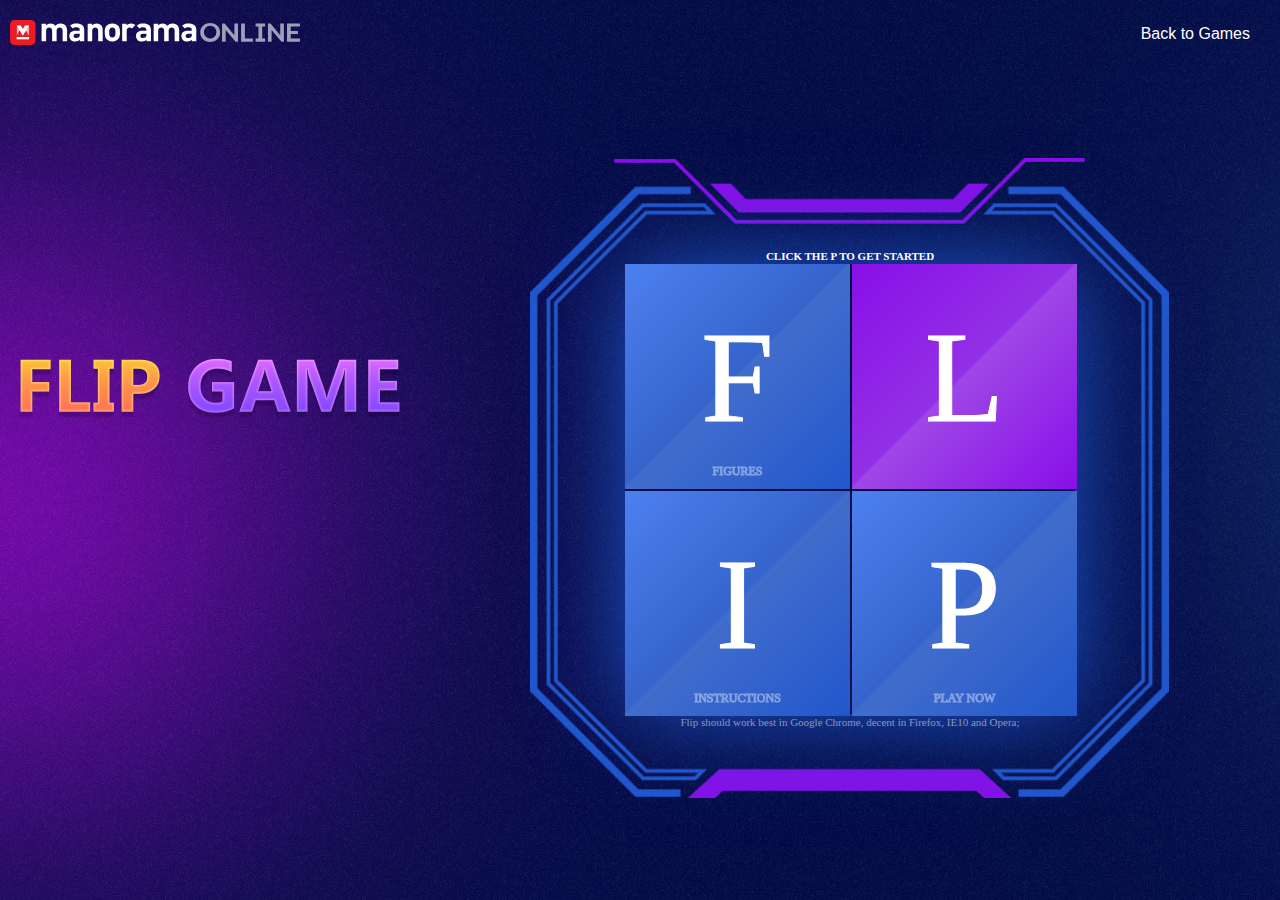
<file: index.html>
<!DOCTYPE html>
<html lang="en">
  <head>
    <meta charset="UTF-8" />
    <meta name="viewport" content="width=device-width, initial-scale=1.0" />
    <title>Document</title>
    <link rel="stylesheet" href="main.css" />
  </head>
  <body>
    <div class="gamefullouter">
      <div class="gameintrowrp">
        <div class="top-ad-main"></div>

        <div class="nav">
          <div><img id="logo" src="Icons/online-white-logo.svg" alt="" /></div>

          <img id="arrow-icon" src="Icons/left-arrow.png" alt="" />
          <div>
            <h1 id="BackToGames">Back to Games</h1>
          </div>
        </div>
        <div class="topcontainer">
          <div id="GameHeader">
            <div id="GameName">
              <img src="Icons/GameHeader.png" alt="" />
            </div>
          </div>

          <div class="gamebox">
            <div class="logo">
              <p
                class="info"
                style="
                  text-transform: uppercase;
                  font-weight: bold;
                  color: #ffffff;
                "
              >
                CLICK THE P TO GET STARTED
              </p>
              <div class="BoxesContainer">
                <div class="Top-Left-Card" onclick="flipCard(this)">
                  <div class="F-Front">
                    <h1 class="F">F</h1>
                    <p class="figures">FIGURES</p>
                  </div>
                  <div class="F-Back">
                    <div class="padded">
                      <h2>
                        FIGURES:
                        <span>
                          <b>0</b>
                          <i>Won</i>
                          <b>7</b>
                          <i>Lost</i>
                          <b>8</b>
                          <i>Abandoned</i>
                        </span>
                      </h2>
                      <div class="scoresContainer">
                        <ul>
                          <li>
                            <b>Best Casual:</b>
                            <span>-:-</span>
                          </li>
                          <li>
                            <b>Best Medium:</b>
                            <span>-:-</span>
                          </li>
                          <li>
                            <b>Best Hard:</b>
                            <span>-:-</span>
                          </li>
                        </ul>
                        <ul>
                          <li><b>Total Flips:</b> <span>616</span></li>
                          <li><b>Matched Flips:</b> <span>46</span></li>
                          <li>
                            <b>Wrong Flips:</b>
                            <span>262</span>
                          </li>
                        </ul>
                      </div>
                    </div>
                  </div>
                </div>

                <div class="Top-Right-Card">
                  <div class="L-Front">
                    <h1 class="L">L</h1>
                  </div>
                </div>

                <div class="Down-Left-Card" onclick="flipCard(this)">
                  <div class="I-Front">
                    <h1 class="I">I</h1>
                    <p class="instructions">INSTRUCTIONS</p>
                  </div>
                  <div class="I-Back">
                    <div class="padded">
                      <h2>Instructions</h2>
                      <p style="color: white">
                        Press [p] to pause, or [ESC] to abandon game.
                      </p>

                      <p>
                        <span class="smoke"
                          >Flip is a timed card memory game. Click the blue
                          cards to see what symbol they uncover and try to find
                          the matching symbol underneath the other cards.</span
                        >
                      </p>
                      <p>
                        <span class="smoke"
                          >Uncover two matching symbols at once to eliminate
                          them from the game.</span
                        >
                      </p>
                      <p>
                        <span class="smoke"
                          >Eliminate all cards as fast as you can to win the
                          game.</span
                        >
                        <span style="color: white"> Have fun FLIPing!</span>
                      </p>
                    </div>
                  </div>
                </div>
                <div class="Down-Right-Card" onclick="flipCard(this)">
                  <div class="P-Front">
                    <h1 class="P">P</h1>
                    <p class="playnow">PLAY NOW</p>
                  </div>
                  <div class="P-Back">
                    <div class=""></div>

                    <a href="">Casual</a>
                    <a href="">Medium</a>
                    <a href="">Hard</a>
                  </div>
                </div>
              </div>
              <p class="info2">
                Flip should work best in Google Chrome, decent in Firefox, IE10
                and Opera;
              </p>
            </div>
          </div>
        </div>
      </div>
    </div>

    <script>
      function flipCard(element) {
        // Check if the clicked card is already flipped
        var isFlipped = element.classList.contains("flipped");

        // Get all cards with class 'flipped' and remove the class
        var flippedCards = document.querySelectorAll(".flipped");
        flippedCards.forEach(function (card) {
          card.classList.remove("flipped");
        });

        // Flip or unflip the clicked card based on its current state
        if (!isFlipped) {
          element.classList.add("flipped");
        }
      }
    </script>
  </body>
</html>
</file>
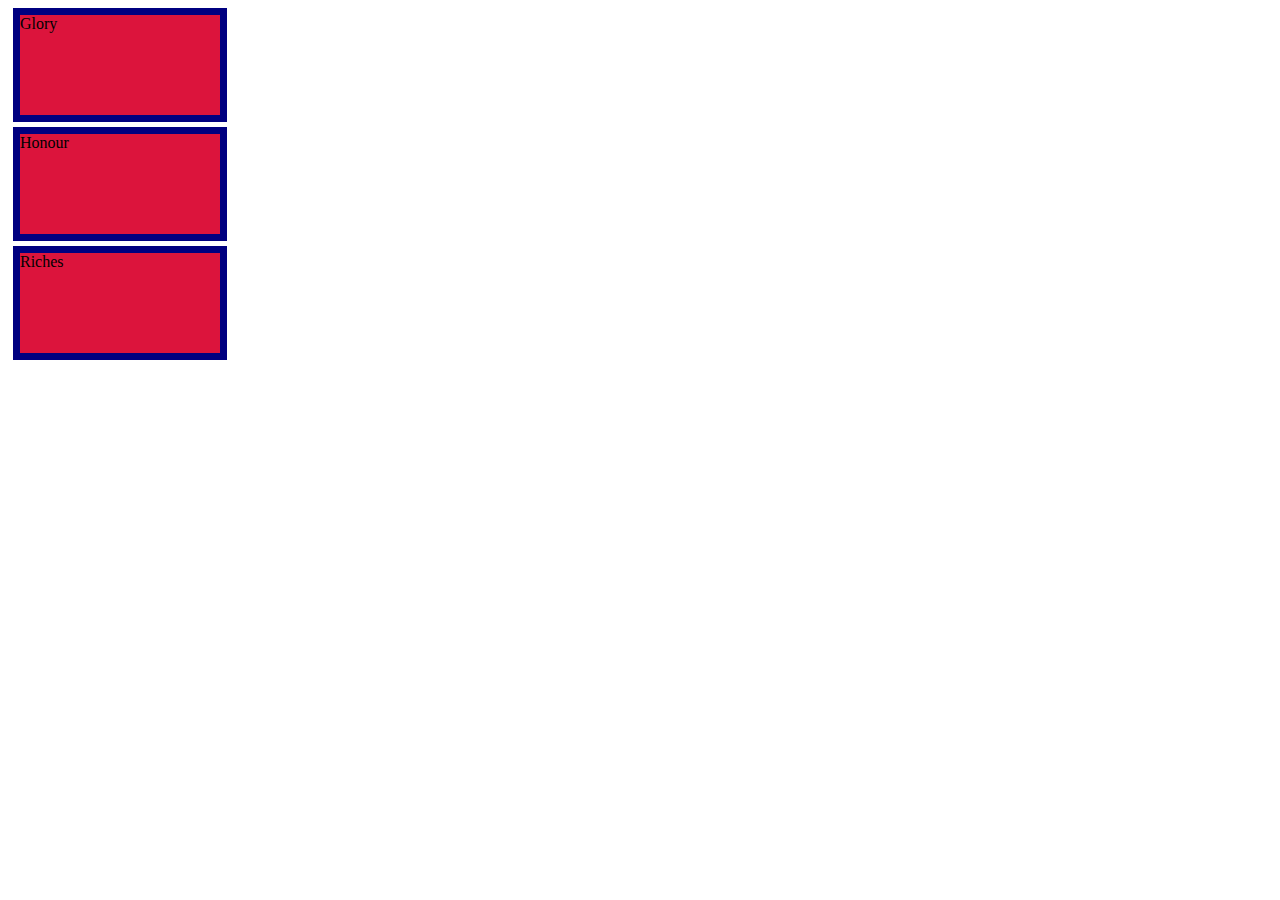
<file: flexInline-Block.html>
<!DOCTYPE html>
<html lang="en">
<head>
    <meta charset="UTF-8">
    <meta name="viewport" content="width=device-width, initial-scale=1.0">
    <title>Document</title>
    <link rel="stylesheet" href="flex_InlineBlock.css">
</head>
<body>
    
    <div class="container">
        <div class="glory">Glory</div>
        <div class="honour">Honour</div>
        <div class="riches">Riches</div>
    </div>
</body>
</html>
</file>
<file: main.css>
* {
  -webkit-box-sizing: border-box;
  box-sizing: border-box;
}
html,
body,
div,
span,
applet,
object,
iframe,
h1,
h2,
h3,
h4,
h5,
h6,
p,
blockquote,
pre,
a,
abbr,
acronym,
address,
big,
cite,
code,
del,
dfn,
em,
img,
ins,
kbd,
q,
s,
samp,
small,
strike,
strong,
sub,
sup,
tt,
var,
b,
u,
i,
center,
dl,
dt,
dd,
ol,
ul,
li,
fieldset,
form,
label,
legend,
table,
caption,
tbody,
tfoot,
thead,
tr,
th,
td,
article,
aside,
canvas,
details,
embed,
figure,
figcaption,
footer,
header,
hgroup,
menu,
nav,
output,
ruby,
section,
summary,
time,
mark,
audio,
video {
  margin: 0;
  padding: 0;
  border: 0;
  font-size: 100%;
  font: inherit;
  vertical-align: baseline;
}
div {
  display: block;
}

body,
html {
  margin: 0;
  font-family: sans-serif;
  background-color: #182054;
  background-image: url(Icons/bg.jpg);
  background-repeat: no-repeat;
  background-size: cover;
  background-attachment: fixed;
  color: white;
  user-select: none;
  line-height: 1;
}

@media only screen and (min-width: 1090px) {
  .gamebox {
    display: inline-block;
    vertical-align: middle;
    margin-top: 60px;
  }
}

@font-face {
  font-family: Tabela Soft;
  src: url(Fonts/tabela-soft/Tabela.Soft/Tabela.Soft/tabelaSoft-Black.ttf);
}

.gameintrowrp {
  padding: 10px 0 10px;
  text-align: center;
}

.top-ad-main {
  width: 100%;
  height: auto;
  float: left;
  overflow: hidden;
}

.nav {
  display: flex;
  align-items: center;
  justify-content: space-between;
  padding: 10px;
  width: 100%;
}

#logo {
  height: auto;
  width: 290px;
}

#arrow-icon {
  width: 20px;
  height: 17px;
  padding-left: 790px;
}

#BackToGames {
  margin-right: 20px;
  font-size: 16px;
  color: white;
}

#FlipGame {
  margin-top: 300px;
  padding-left: 100px;
}

.topcontainer {
  display: flex;
}

#GameHeader {
  margin-top: 300px;
  width: 420px;
  display: inline-block;
  vertical-align: middle;
}

.gamebox {
  background-image: url(Icons/box-ring.png);
  background-repeat: no-repeat;
  background-size: 639px 640px;
  width: 640px;
  height: 640px;
  display: inline-block;
  vertical-align: middle;
  margin: 0px auto 0;
  text-align: center;
  margin-top: 100px;
}

.logo {
  width: 450px;
  height: 450px;
  margin: 0 auto;
  margin-top: 90px;
  display: inline-block;
  vertical-align: middle;
  font-family: "Open Sans";
  padding: 0;
  cursor: pointer;
  position: relative;
}

.info {
  font-size: 11px;
  font-weight: bold;
  line-height: 16px;
  text-align: center;
  color: white;
  padding: 0 25px;
}

.BoxesContainer {
  width: 100%;
  height: 100%;
  -moz-box-shadow: 0px 0px 90px #2157cc;
  -webkit-box-shadow: 0px 0px 90px #2157cc;
  box-shadow: 0px 0px 90px #2157cc;
  box-sizing: border-box;
  display: grid;
  grid-template-columns: 1fr 1fr;
  grid-gap: 2px;
  align-items: stretch;
}

.Top-Left-Card,
.Down-Left-Card,
.Down-Right-Card {
  width: 225px;
  height: 225px;
  position: relative;
}

.F-Front,
.F-Back,
.I-Front,
.I-Back,
.P-Front,
.P-Back,
.L-Front {
  margin: 0;
  padding: 0;
  width: 225px;
  height: 225px;
  display: flex;
  flex-direction: column;
  justify-content: center;
  align-items: center;
  background: linear-gradient(
    135deg,
    #4d80f0 0%,
    #3564cc 49%,
    #416dcc 50%,
    #2157cc 100%
  );
}
.L-Front {
  background: linear-gradient(
    135deg,
    #880fe8 0%,
    #9330e5 49%,
    #9e47e5 50%,
    #880fe8 100%
  );
  cursor: auto;
  z-index: 1;
}

.F,
.L,
.I,
.P {
  font-style: normal;
  font-variant-caps: normal;
  font-variant-ligatures: normal;
  font-variant-numeric: normal;
  font-variant-east-asian: normal;
  font-variant-alternates: normal;
  font-kerning: auto;
  font-optical-sizing: auto;
  font-feature-settings: normal;
  font-variation-settings: normal;
  font-variant-position: normal;
  font-weight: normal;
  font-stretch: normal;
  font-size: 130px;
  -webkit-text-stroke: 1px #ffff;
}
.figures,
.instructions,
.playnow {
  font-size: 12px;
  position: absolute;
  bottom: 10px;
  right: 10px;
  height: auto;
  line-height: normal;
  opacity: 0.4;
  left: 10px;
  text-align: center;
  -webkit-text-stroke: 1px #ffff;
}

.Top-Left-Card,
.Down-Left-Card,
.Down-Right-Card {
  perspective: 1000px;
  transform-style: preserve-3d;
  transition: transform 400ms;
}

.F-Back,
.I-Back,
.P-Back {
  transform: rotateY(180deg);
  z-index: 2;
  width: 450px;
  background: linear-gradient(
    135deg,
    #880fe8 0%,
    #9330e5 49%,
    #9e47e5 50%,
    #880fe8 100%
  );
  display: block;
}

.Top-Left-Card.flipped,
.Down-Left-Card.flipped,
.Down-Right-Card.flipped {
  transform: rotateY(180deg);
  z-index: 2;
}

.F-Front,
.F-Back,
.I-Front,
.I-Back,
.P-Front,
.P-Back {
  position: absolute;
  backface-visibility: hidden;
  z-index: 1;
}

.P-Back {
  /* padding-right: 10px; */
  overflow: hidden;
}

h2 {
  font-size: 1.5em;
  margin-block-start: 0.83em;
  margin-block-end: 0.83em;
  margin-inline-start: 0px;
  margin-inline-end: 0px;
}

.logo .F-Back {
  padding: 0 15px;
  text-align: left;
}

.logo .F-Back h2 {
  font-size: 24px;
  padding: 0;
  margin: 28px 0;
  text-transform: uppercase;
  height: 16px;
}

.F-Back h2 i {
  margin-right: 10px;
  vertical-align: top;
  font: italic normal 9px/8px "Open Sans";
  color: rgba(255, 255, 255, 0.4);
}

ul {
  width: 50%;
  display: inline-block;
  margin: 0;
  padding: 0;
  list-style-type: none;
  vertical-align: top;
  line-height: 22px;
  margin-block-start: 1em;
  margin-block-end: 1em;
  margin-inline-start: 0px;
  margin-inline-end: 0px;
  padding-inline-start: 40px;
}

.scoresContainer {
  display: flex;
  width: inherit;
  padding-left: 0px;
  font-size: 12px;
}
.scoresContainer ul {
  padding-left: 0px;
  margin: 0px;
}

ol,
ul {
  list-style: none;
}

li {
  text-align: -webkit-match-parent;
  display: block;
  margin: 0;
  padding: 0;
}

li b {
  display: inline-block;
  font-size: 12px;
  width: 95px;
}

.padded {
  width: 450px;
  height: 170px;
  padding: 0 15px;
  text-align: left;
}

.padded h2 {
  font-size: 24px;
  padding: 0;
  margin: 28px 0;
  text-transform: uppercase;
}

.padded p {
  line-height: 14px;
  margin: 14px 0;
  font-size: 12px;
  /* color: #182054; */
  font-weight: 495;
}

/*.smoke{

    background-color: whitesmoke;
}*/

.info2 {
  width: 450px;
  font-size: 11px;
  line-height: 16px;
  text-align: center;
  color: rgba(255, 255, 255, 0.5);
  padding: 0 25px;
}

.P-Back {
  width: 225px;
  height: 225px;
}

a {
  text-decoration: none;
  color: #fff;
  display: block;
  font: bold 18px/75px "Open Sans";
  text-transform: uppercase;
  text-align: center;
  padding: 0;
  margin: 0 1px;
}

a:hover {
  background-color: rgb(183, 182, 182, 0.2);
}
</file>
<file: flex_InlineBlock.css>
.container{
    display: inline;
}

.glory, .honour, .riches{
    width: 200px;
    height: 100px;
    border: 7px solid navy;
    background-color: crimson;
    margin: 5px;
}
</file>
